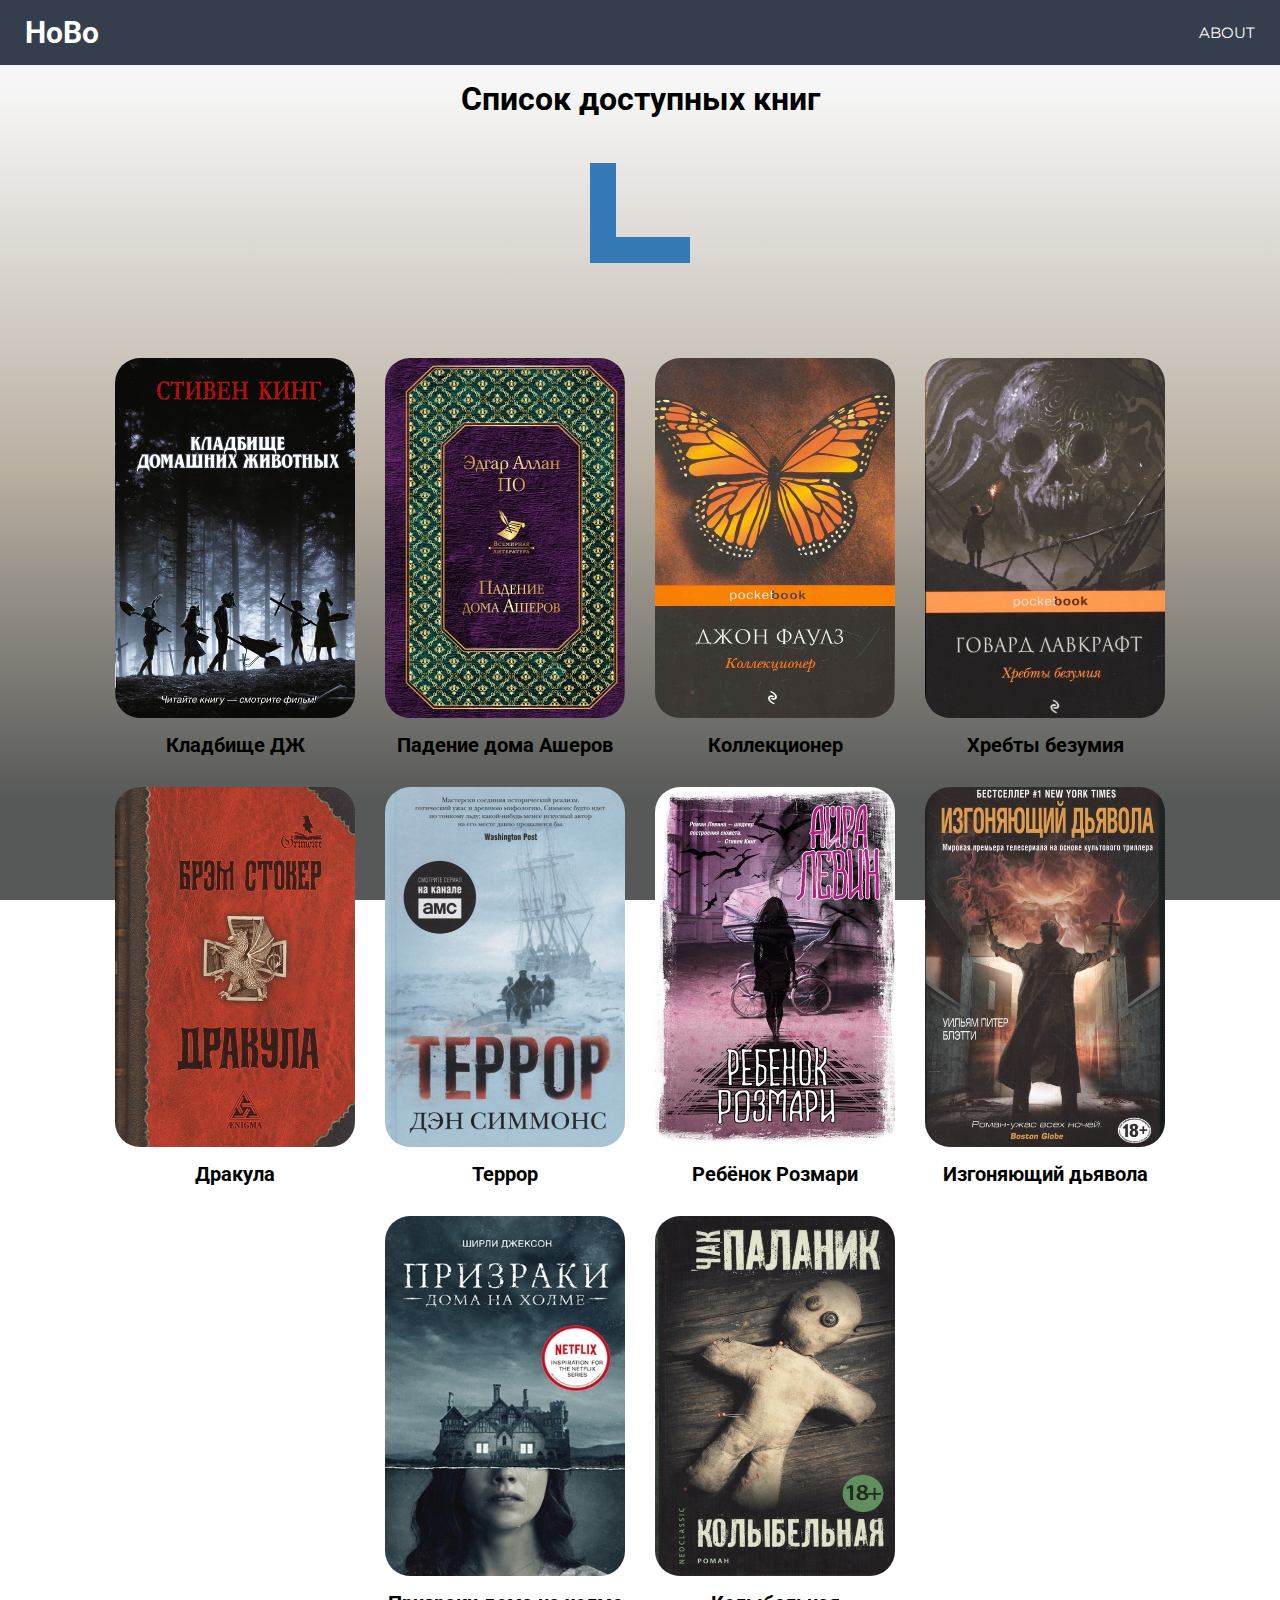
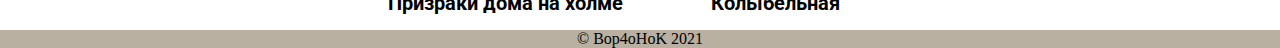
<file: books.html>
<!DOCTYPE html>
<html lang="en">

<head>
    <meta charset="UTF-8">
    <meta name="viewport" content="width=device-width, initial-scale=1.0">
    <title>Books</title>
    <link href="images/icon.jpg" rel="shortcut icon" type="image/x-icon">
    <link href="./css/books.css" rel="stylesheet" type="text/css">
    <link href="./css/styles.css" rel="stylesheet" type="text/css">
    <link rel="preconnect" href="https://fonts.gstatic.com">
    <link href="https://fonts.googleapis.com/css2?family=Roboto:wght@100&display=swap" rel="stylesheet">
    <link rel="preconnect" href="https://fonts.gstatic.com">
    <link href="https://fonts.googleapis.com/css2?family=Montserrat&display=swap" rel="stylesheet">

</head>

<body>
    <div class="wrapper">

        <header>
            <div class="logo">
                <a class="logo_link" href="./main.html">
                    <h1>HoBo</h1>
                </a>
            </div>
            <nav>
                <a class="link" href="./about.html">about</a>
            </nav>
        </header>
        <div class="content">
            <h1 class="header1">Список доступных книг</h1>
            <div class="arrow-8"></div>
            <div class="flex">
                <a href="#">
                    <div class="book">
                        <img src="./images/b1.jpg" alt="image1">
                        <span>Кладбище ДЖ</span>
                    </div>
                </a>
                <a href="#">
                    <div class="book">
                        <img src="./images/b2.jpg" alt="image2">
                        <span>Падение дома Ашеров</span>
                    </div>
                </a>
                <a href="#">
                    <div class="book">
                        <img src="./images/b3.jpg" alt="image3">
                        <span>Коллекционер</span>
                    </div>
                </a>
                <a href="#">
                    <div class="book">
                        <img src="./images/b4.jpg" alt="image4">
                        <span>Хребты безумия</span>
                    </div>
                </a>
                <a href="#">
                    <div class="book">
                        <img src="./images/b5.jpg" alt="image5">
                        <span>Дракула</span>
                    </div>
                </a>
                <a href="#">
                    <div class="book">
                        <img src="./images/b6.jpg" alt="image6">
                        <span>Террор</span>
                    </div>
                </a>
                <a href="#"></a>
                <div class="book">
                    <img src="./images/b7.jpg" alt="image7">
                    <span>Ребёнок Розмари</span>
                </div>
                </a>
                <a href="#">
                    <div class="book">
                        <img src="./images/b8.jpg" alt="image8">
                        <span>Изгоняющий дьявола</span>
                    </div>
                </a>
                <a href="#">
                    <div class="book">
                        <img src="./images/b9.jpg" alt="image9">
                        <span>Призраки дома на холме</span>
                    </div>
                </a>
                <a href="#">
                    <div class="book">
                        <img src="./images/b10.jpg" alt="image10">
                        <span>Колыбельная</span>
                    </div>
                </a>
            </div>
        </div>
        <footer>
            <p>&copy;&nbsp;Bop4oHoK&nbsp;2021</p>
        </footer>
    </div>
</body>

</html>
</file>
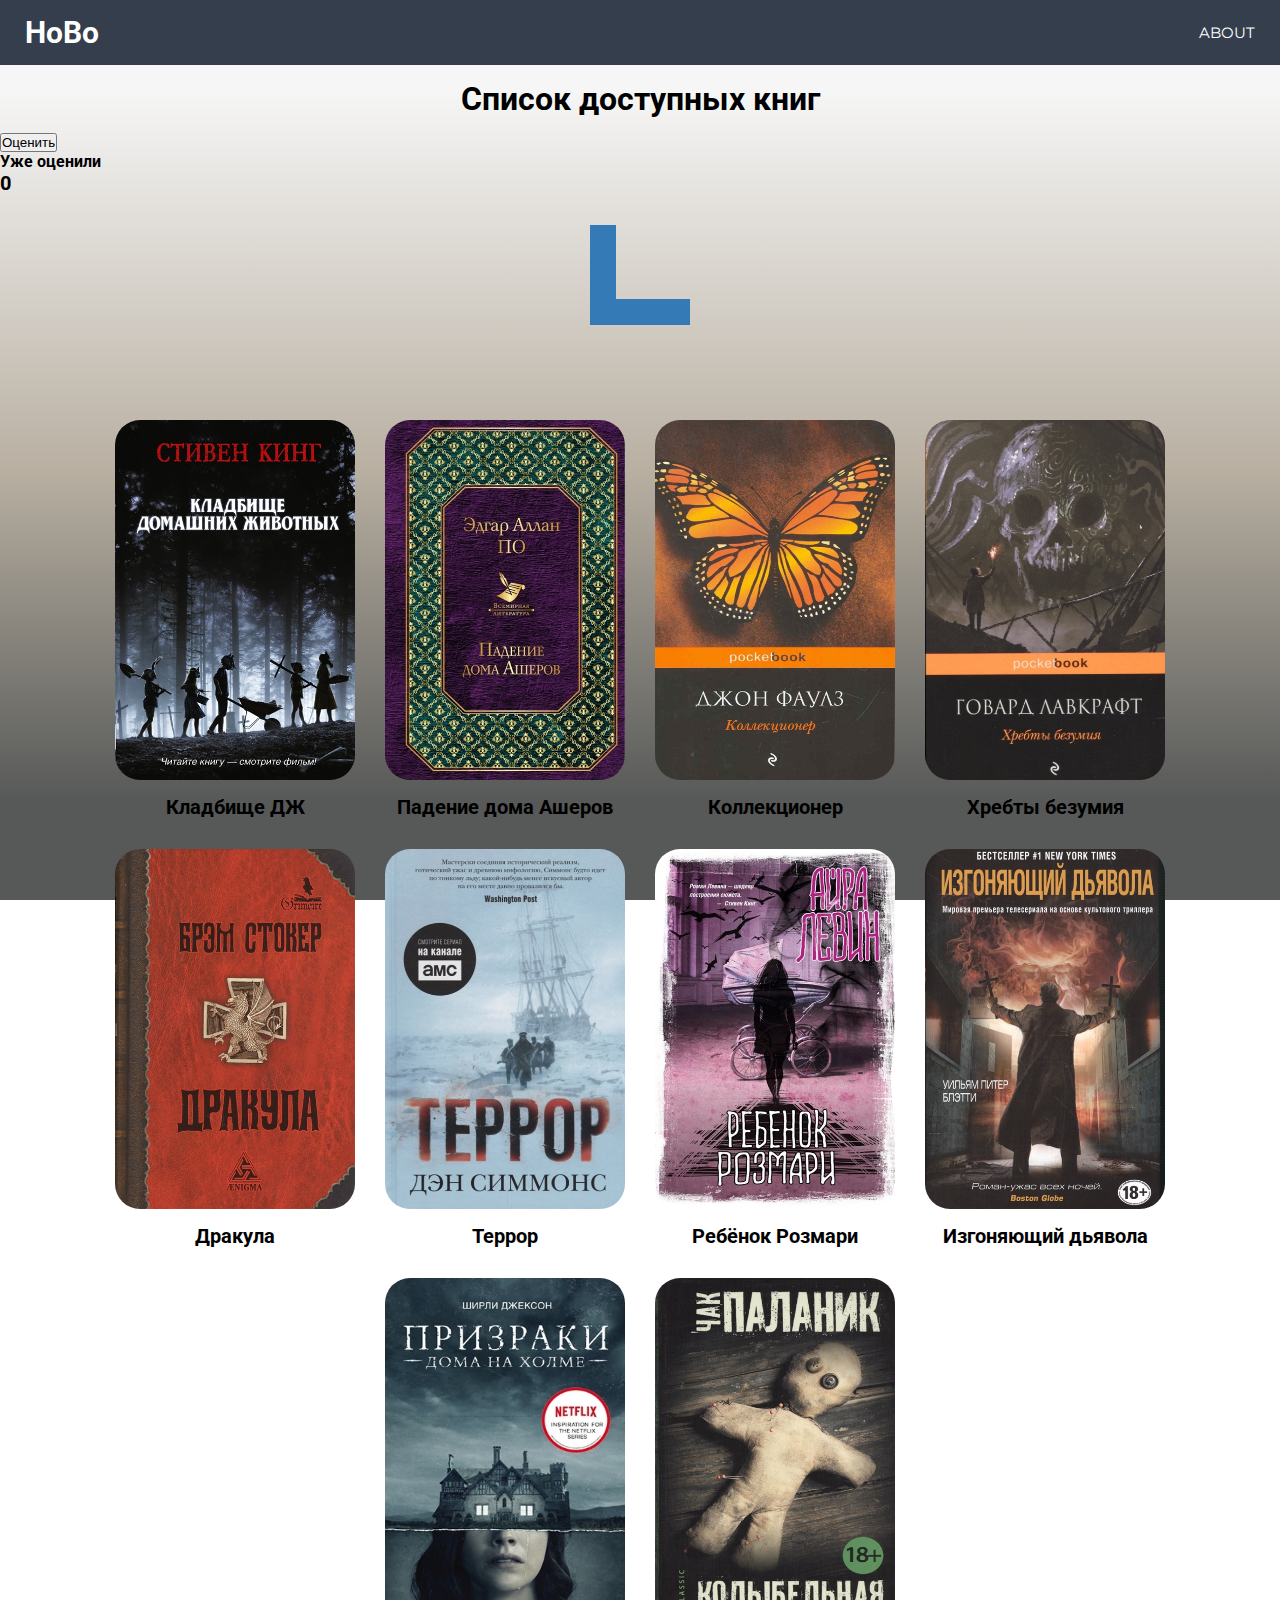
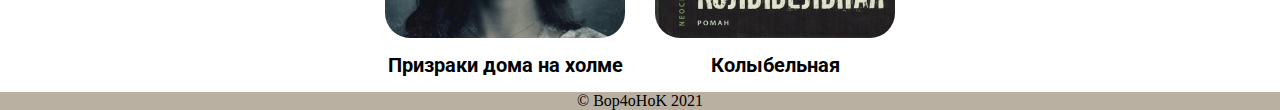
<file: LAB4/books.html>
<!DOCTYPE html>
<html lang="en">

<head>
    <meta charset="UTF-8">
    <meta name="viewport" content="width=device-width, initial-scale=1.0">
    <title>Books</title>
    <link href="images/icon.jpg" rel="shortcut icon" type="image/x-icon">
    <link href="./css/books.css" rel="stylesheet" type="text/css">
    <link href="./css/styles.css" rel="stylesheet" type="text/css">
    <link rel="preconnect" href="https://fonts.gstatic.com">
    <link href="https://fonts.googleapis.com/css2?family=Roboto:wght@100&display=swap" rel="stylesheet">
    <link rel="preconnect" href="https://fonts.gstatic.com">
    <link href="https://fonts.googleapis.com/css2?family=Montserrat&display=swap" rel="stylesheet">
   

</head>

<body id="back">
    <div class="wrapper">

        <header>
            <div class="logo">
                <a class="logo_link" href="./main.html">
                    <h1>HoBo</h1>
                </a>
            </div>
            <nav>
                <a class="link" href="./about.html">about</a>
            </nav>
        </header>
        <div class="content">
            <h1 class="header1">Список доступных книг</h1>
            <button id="btn">Оценить</button>
            <p class="score">Уже оценили</p>
            <span id="count">0</span>
            <div class="arrow-8"></div>
            <div class="flex">
                <a href="#">
                    <div class="book">
                        <img src="./images/b1.jpg" alt="image1">
                        <span>Кладбище ДЖ</span>
                    </div>
                </a>
                <a href="#">
                    <div class="book">
                        <img src="./images/b2.jpg" alt="image2">
                        <span>Падение дома Ашеров</span>
                    </div>
                </a>
                <a href="#">
                    <div class="book">
                        <img src="./images/b3.jpg" alt="image3">
                        <span>Коллекционер</span>
                    </div>
                </a>
                <a href="#">
                    <div class="book">
                        <img src="./images/b4.jpg" alt="image4">
                        <span>Хребты безумия</span>
                    </div>
                </a>
                <a href="#">
                    <div class="book">
                        <img src="./images/b5.jpg" alt="image5">
                        <span>Дракула</span>
                    </div>
                </a>
                <a href="#">
                    <div class="book">
                        <img src="./images/b6.jpg" alt="image6">
                        <span>Террор</span>
                    </div>
                </a>
                <a href="#"></a>
                <div class="book">
                    <img src="./images/b7.jpg" alt="image7">
                    <span>Ребёнок Розмари</span>
                </div>
                </a>
                <a href="#">
                    <div class="book">
                        <img src="./images/b8.jpg" alt="image8">
                        <span>Изгоняющий дьявола</span>
                    </div>
                </a>
                <a href="#">
                    <div class="book">
                        <img src="./images/b9.jpg" alt="image9">
                        <span>Призраки дома на холме</span>
                    </div>
                </a>
                <a href="#">
                    <div class="book">
                        <img src="./images/b10.jpg" alt="image10">
                        <span>Колыбельная</span>
                    </div>
                </a>
            </div>
        </div>
        <footer>
            <p>&copy;&nbsp;Bop4oHoK&nbsp;2021</p>
        </footer>
    </div>
</body>
<script src="./js/script.js"></script>
</html>
</file>
<file: css/books.css>
html {
    height: 100%;
}

.header1 {
    text-align: center;
    padding: 15px
}

.flex {
    display: flex;
    flex-direction: row;
    flex-wrap: wrap;
    justify-content: center;
}

.book {
    margin: 15px;
    display: flex;
    flex-direction: column;
    align-items: center;
    transition: all .2s;
}

.book:hover {
    transform: scale(0.9);
}

img {
    width: 240px;
    height: 360px;
    border-radius: 25px;
    margin-bottom: 15px;
}

span {
    font-family: 'Roboto', sans-serif;
    font-weight: bold;
    font-size: 20px;
}

.arrow-8 {
    position: relative;
    width: 100px;
    height: 100px;
    margin: 30px auto 80px auto;
}

.arrow-8:before,
.arrow-8:after {
    content: '';
    position: absolute;
    box-sizing: border-box;
    width: 100%;
    height: 100%;
    border-left: 26px solid #337AB7;
    border-bottom: 26px solid #337AB7;
    animation: arrow-8 3s linear infinite;
}

.arrow-8:after {
    animation: arrow-8 3s linear infinite -1.5s;
}

@keyframes arrow-8 {
    0% {
        opacity: 0;
        transform: translate(0, -53px) rotate(-45deg);
    }

    10%,
    90% {
        opacity: 0;
    }

    50% {
        opacity: 1;
        transform: translate(0, 0) rotate(-45deg);
    }

    100% {
        opacity: 0;
        transform: translate(0, 53px) rotate(-45deg);
    }
}
</file>
<file: css/styles.css>
* {
    margin: 0;
    padding: 0;
}

body {
    background: rgb(87, 89, 88);
    background: linear-gradient(0deg, rgba(87, 89, 88, 1) 11%, rgba(185, 176, 162, 1) 48%, rgba(246, 246, 246, 1) 90%) no-repeat center center fixed;
    background-size: cover;
    color: black;
    height: 100%;
}

.wrapper {
    display: flex;
    flex-direction: column;
    min-height: 100%;
}

header {
    background-color: rgb(53, 62, 77);
    color: #ffffff;
    padding: 15px;
    display: flex;
    justify-content: space-between;
    align-items: center;
}

.logo_link {
    display: inline-block;
    vertical-align: top;
    margin: 0 10px;
    color: #ffffff;
    text-decoration: none;
    transition: color .2s linear;
    font-size: 15px;
    font-family: 'Montserrat', sans-serif;
    position: relative;
}

.logo_link:hover {
    color: rgb(185, 195, 209);
}

h1 {
    font-family: 'Roboto', sans-serif;
}

.link {
    display: inline-block;
    vertical-align: top;
    margin: 0 10px;
    color: #ffffff;
    text-decoration: none;
    text-transform: uppercase;
    transition: color .2s linear;
    font-size: 15px;
    font-family: 'Montserrat', sans-serif;
    position: relative;
}

.link::after {
    content: "";
    display: block;
    width: 100%;
    height: 1.5px;

    background-color: rgba(185, 195, 209, 0);
    /*opacity: 0;*/

    position: absolute;
    top: 100%;
    left: 0;
    z-index: 1;

    /*transition: opacity .2s linear;*/
    transition: all .2s linear;
}

.link:hover {
    color: rgb(185, 195, 209);
}

.link:hover::after {
    background-color: rgba(185, 195, 209, 1);
    /*opacity: 1;*/
}

.content {
    flex: 1 0 auto;
}

.other {
    display: inline-block;
    text-decoration: none;
    transition: all .2s linear;
    font-size: 15px;
    font-family: 'Roboto', sans-serif;
    position: relative;
    color: black;
    font-weight: bold;
}

.other:hover {
    color: pink;
}

.other::after {
    content: "";
    display: block;
    width: 100%;
    height: 1.5px;

    background-color: rgba(255, 192, 203, 0);
    /*opacity: 0;*/

    position: absolute;
    top: 100%;
    left: 0;
    z-index: 1;

    /*transition: opacity .2s linear;*/
    transition: all .2s linear;
}

.other:hover::after {
    background-color: rgba(255, 192, 203, 1);
    /*opacity: 1;*/
}

a {
    text-decoration: none;
    color: black;
}

footer {
    flex: 0 0 auto;
    text-align: center;
    background-color: #b9b0a2;
}
</file>
<file: LAB4/css/books.css>
html {
    height: 100%;
}

.header1 {
    text-align: center;
    padding: 15px
}

.btn {
    font-family: 'Roboto', sans-serif;
    background: blue;
}

.score {
    font-family: 'Roboto', sans-serif;
    font-weight: bold;
}

.flex {
    display: flex;
    flex-direction: row;
    flex-wrap: wrap;
    justify-content: center;
}

.book {
    margin: 15px;
    display: flex;
    flex-direction: column;
    align-items: center;
    transition: all .2s;
}

.book:hover {
    transform: scale(0.9);
}

img {
    width: 240px;
    height: 360px;
    border-radius: 25px;
    margin-bottom: 15px;
}

span {
    font-family: 'Roboto', sans-serif;
    font-weight: bold;
    font-size: 20px;
}

.arrow-8 {
    position: relative;
    width: 100px;
    height: 100px;
    margin: 30px auto 80px auto;
}

.arrow-8:before,
.arrow-8:after {
    content: '';
    position: absolute;
    box-sizing: border-box;
    width: 100%;
    height: 100%;
    border-left: 26px solid #337AB7;
    border-bottom: 26px solid #337AB7;
    animation: arrow-8 3s linear infinite;
}

.arrow-8:after {
    animation: arrow-8 3s linear infinite -1.5s;
}

@keyframes arrow-8 {
    0% {
        opacity: 0;
        transform: translate(0, -53px) rotate(-45deg);
    }

    10%,
    90% {
        opacity: 0;
    }

    50% {
        opacity: 1;
        transform: translate(0, 0) rotate(-45deg);
    }

    100% {
        opacity: 0;
        transform: translate(0, 53px) rotate(-45deg);
    }
}
</file>
<file: LAB4/css/styles.css>
* {
    margin: 0;
    padding: 0;
}

body {
    background: rgb(87, 89, 88);
    background: linear-gradient(0deg, rgba(87, 89, 88, 1) 11%, rgba(185, 176, 162, 1) 48%, rgba(246, 246, 246, 1) 90%) no-repeat center center fixed;
    background-size: cover;
    color: black;
    height: 100%;
}

.wrapper {
    display: flex;
    flex-direction: column;
    min-height: 100%;
}

header {
    background-color: rgb(53, 62, 77);
    color: #ffffff;
    padding: 15px;
    display: flex;
    justify-content: space-between;
    align-items: center;
}

.logo_link {
    display: inline-block;
    vertical-align: top;
    margin: 0 10px;
    color: #ffffff;
    text-decoration: none;
    transition: color .2s linear;
    font-size: 15px;
    font-family: 'Montserrat', sans-serif;
    position: relative;
}

.logo_link:hover {
    color: rgb(185, 195, 209);
}

h1 {
    font-family: 'Roboto', sans-serif;
}

.link {
    display: inline-block;
    vertical-align: top;
    margin: 0 10px;
    color: #ffffff;
    text-decoration: none;
    text-transform: uppercase;
    transition: color .2s linear;
    font-size: 15px;
    font-family: 'Montserrat', sans-serif;
    position: relative;
}

.link::after {
    content: "";
    display: block;
    width: 100%;
    height: 1.5px;

    background-color: rgba(185, 195, 209, 0);
    /*opacity: 0;*/

    position: absolute;
    top: 100%;
    left: 0;
    z-index: 1;

    /*transition: opacity .2s linear;*/
    transition: all .2s linear;
}

.link:hover {
    color: rgb(185, 195, 209);
}

.link:hover::after {
    background-color: rgba(185, 195, 209, 1);
    /*opacity: 1;*/
}

.content {
    flex: 1 0 auto;
}

.other {
    display: inline-block;
    text-decoration: none;
    transition: all .2s linear;
    font-size: 15px;
    font-family: 'Roboto', sans-serif;
    position: relative;
    color: black;
    font-weight: bold;
}

.other:hover {
    color: pink;
}

.other::after {
    content: "";
    display: block;
    width: 100%;
    height: 1.5px;

    background-color: rgba(255, 192, 203, 0);
    /*opacity: 0;*/

    position: absolute;
    top: 100%;
    left: 0;
    z-index: 1;

    /*transition: opacity .2s linear;*/
    transition: all .2s linear;
}

.other:hover::after {
    background-color: rgba(255, 192, 203, 1);
    /*opacity: 1;*/
}

a {
    text-decoration: none;
    color: black;
}

footer {
    flex: 0 0 auto;
    text-align: center;
    background-color: #b9b0a2;
}
</file>
